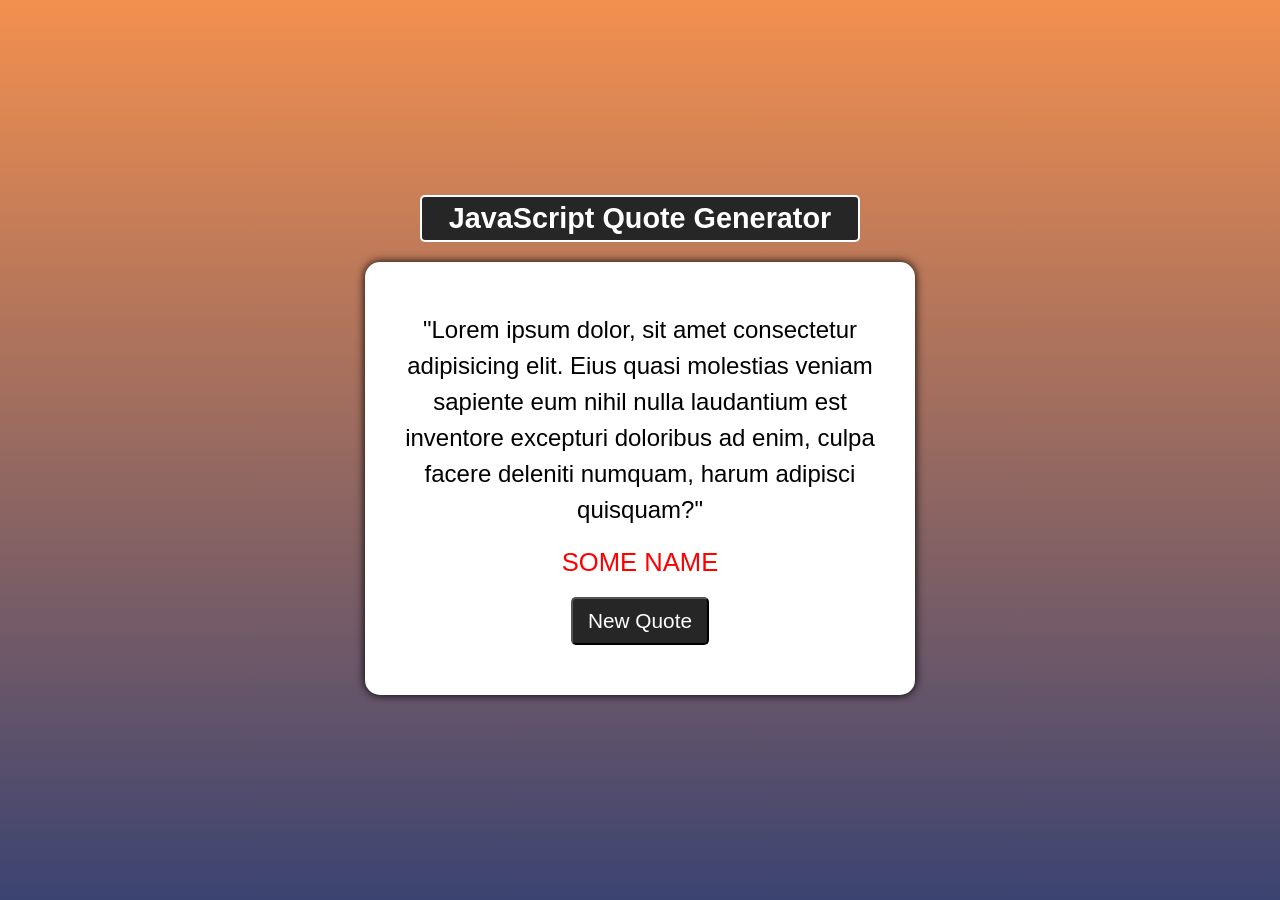
<file: DOMManipulation/Project1/index.html>
<html lang="en">
<head>
    <meta charset="UTF-8">
    <meta http-equiv="X-UA-Compatible" content="IE=edge">
    <meta name="viewport" content="width=device-width, initial-scale=1.0">
    <!-- stylesheet -->
    <link rel="stylesheet" href="style.css">
    <!-- google fonts -->
    <link rel="preconnect" href="https://fonts.googleapis.com">
    <link rel="preconnect" href="https://fonts.gstatic.com" crossorigin>
    <link href="https://fonts.googleapis.com/css2?family=BhuTuka+Expanded+One&display=swap" rel="stylesheet">
    <!-- font-awesome -->
    <link rel="stylesheet" href="https://cdnjs.cloudflare.com/ajax/libs/font-awesome/6.1.1/css/all.min.css" integrity="sha512-KfkfwYDsLkIlwQp6LFnl8zNdLGxu9YAA1QvwINks4PhcElQSvqcyVLLD9aMhXd13uQjoXtEKNosOWaZqXgel0g==" crossorigin="anonymous" referrerpolicy="no-referrer" />
    <title>DOM manipulation project</title>
</head>
<body>
    <div class="container">
        <div class="header">
            <h2>JavaScript Quote Generator</h2></div>
            <div class="main-content">
                <div class="text-area">
                <span class="quote">
                    "Lorem ipsum dolor, sit amet consectetur adipisicing elit. 
                    Eius quasi molestias veniam sapiente eum nihil nulla laudantium 
                    est inventore excepturi doloribus ad enim, culpa facere deleniti 
                    numquam, harum adipisci quisquam?"
                </span>
                </div>
                <div class="person">SOME NAME</div>
                <div class="button-area">
                    <button id="new-quote">New Quote</button>
                </div>
            </div>

        
    </div>
    <script src="index.js"></script>
</body>
</html>
</file>
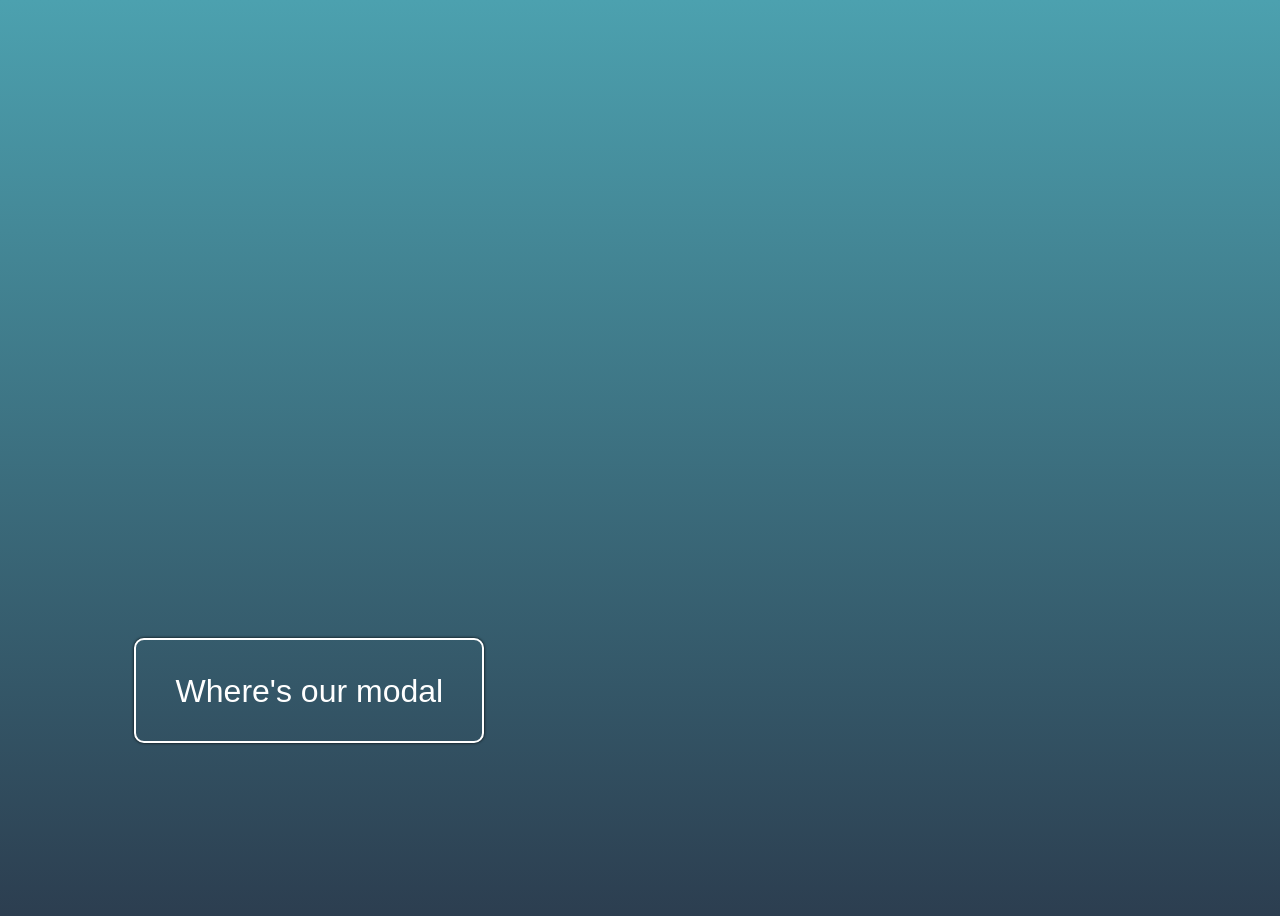
<file: DOMManipulation/Project2/index.html>
<html lang="en">
<head>
    <meta charset="UTF-8">
    <meta http-equiv="X-UA-Compatible" content="IE=edge">
    <meta name="viewport" content="width=device-width, initial-scale=1.0">
    <!-- stylesheet -->
    <link rel="stylesheet" href="style.css">
    <!-- google fonts -->
    <link rel="preconnect" href="https://fonts.googleapis.com">
    <link rel="preconnect" href="https://fonts.gstatic.com" crossorigin>
    <link href="https://fonts.googleapis.com/css2?family=BhuTuka+Expanded+One&display=swap" rel="stylesheet">
    <!-- font-awesome -->
    <link rel="stylesheet" href="https://cdnjs.cloudflare.com/ajax/libs/font-awesome/6.1.1/css/all.min.css" integrity="sha512-KfkfwYDsLkIlwQp6LFnl8zNdLGxu9YAA1QvwINks4PhcElQSvqcyVLLD9aMhXd13uQjoXtEKNosOWaZqXgel0g==" crossorigin="anonymous" referrerpolicy="no-referrer" />
    <title>DOM manipulation project</title>
</head>
<body>
    <button id="open-btn">
         <p>Where's our modal</p>
    </button>
    <div id="modal-container">
        <div id="modal">
            <p>Here I am</p>
            <div id="close-btn">&times;</div>
        </div>
    </div>
    <script src="index.js"></script>
</body>
</html>
</file>
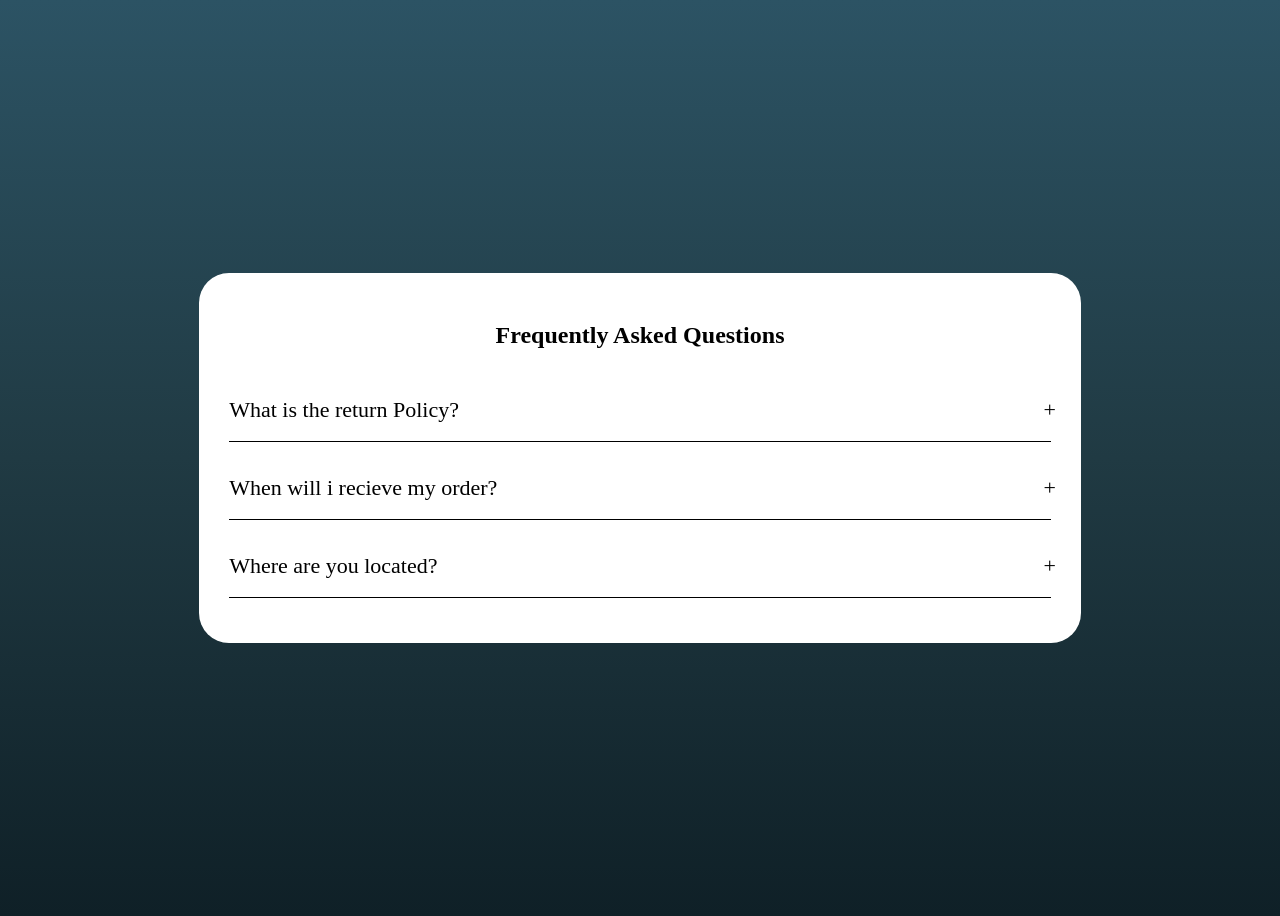
<file: DOMManipulation/Project3/index.html>
<html lang="en">
<head>
    <meta charset="UTF-8">
    <meta http-equiv="X-UA-Compatible" content="IE=edge">
    <meta name="viewport" content="width=device-width, initial-scale=1.0">
    <link rel="stylesheet" href="style.css">
    <title>Document</title>
</head>
<body>
    <div class="accordion">
        <h2 class="accordion-title">Frequently Asked Questions</h2>
        <div class="content-container">
            <div class="question">
                What is the return Policy?
            </div>
            <div class="answer">Lorem ipsum, dolor sit amet consectetur
                 adipisicing elit. Eum commodi ipsum sed laudantium expedita. 
                 Nobis voluptates cum veritatis eos ullam 
                 facereipsa asperiores sed, velit doloremque. Beatae quidem 
                 possimus porro?</div>
        </div>
        <div class="content-container">
            <div class="question">
                When will i recieve my order?
            </div>
            <div class="answer">Lorem ipsum, dolor sit amet consectetur
                 adipisicing elit. Eum commodi ipsum sed laudantium expedita. 
                 Nobis voluptates cum veritatis eos ullam 
                 facereipsa asperiores sed, velit doloremque. Beatae quidem 
                 possimus porro?</div>
        </div>
        <div class="content-container">
            <div class="question">
                Where are you located?
            </div>
            <div class="answer">Lorem ipsum, dolor sit amet consectetur
                 adipisicing elit. Eum commodi ipsum sed laudantium expedita. 
                 Nobis voluptates cum veritatis eos ullam 
                 facereipsa asperiores sed, velit doloremque. Beatae quidem 
                 possimus porro?</div>
        </div>
    </div>
    <script src="index.js"></script>
</body>
</html>
</file>
<file: DOMManipulation/Project1/style.css>
*{
    margin: 0;
    padding: 0;
    box-sizing: border-box;
    font-family: 'Lato',sans-serif;
}
body{
    display: flex;
    justify-content: center;
    align-items: center;
    text-align: center;
    height: 100vh;
    background: linear-gradient(to bottom, #f3904f, #3b4371);
}

.container{
    width: 550px;
    height: 550px;
}
.header{
    font-size: 1.2rem;
    border: solid 2px #fff;
    background-color: #262626;
    color: #fff;
    width: 80%;
    padding: 5px;
    margin: 20px auto;
    border-radius: 5px;

}
.main-content{
    width: 100%;
    height: fit-content;
    background-color: #fff;
    border-radius: 15px;
    padding: 50px 40px;
    box-shadow: 0 0 10px ;

}

.main-content .text-area{
    font-size: 1.5rem ;
    line-height: 1.5;
}
.main-content .person {
    font-size: 1.6rem;
    color: red;
    text-transform: uppercase;
    margin-top: 20px;
}
.button-area button{
    background-color: #262626;
    color: #fff;
    font-size: 1.3rem;
    padding: 10px 15px;
    margin-top: 20px;
    border-radius: 5px;
}

.button-area button:active{
    background-color: lightblue;
}
</file>
<file: DOMManipulation/Project2/style.css>
body{
    background: linear-gradient(to top, #2c3e50, #4ca1af); 
    height: 100vh;
    position: relative;
}

#open-btn{
    position: absolute;
    top: 70%;
    left: 10%;
    width: 350px;
    height: 80px;
    font-size: 2rem;
    background: transparent;
    color: white;
    border: solid 2px white;
    border-radius: 10px;
    padding-bottom: 100px;
    box-shadow: 0 0 3px black;
    transition: 0.5s;
}

#open-btn:hover{
    background-color: white;
    color: black;
} 

#modal{
    background-color: white;
    position: absolute;
    top: 50%;
    left: 50%;
    transform: translate(-50%,-50%);
    width: 200px;
    height: 100px;
    border-radius: 5px;
    font-size: 1.5rem;
    padding: 10px 20px;
    display: flex;
    justify-content: space-between;
    align-items: center;
    animation-name: animateModal;
    animation-duration: 0.5s;
}
#close-btn{
    font-size: 3rem;
}
#close-btn{
    cursor: pointer;
    font-size: 3rem;
    color: red; 
}
#modal-container{
    display: none;
    position: fixed;
    top: 0;
    left: 0;
    width: 100%;
    height: 100%;
    z-index: 1;
    background-color: rgb(0, 0, 0,0.1);
}
@keyframes animateModal {
    from{
        top: -300px;
        opacity: 0;
    }
    to{
        top: 50%;
        opacity:1;
    }
}
</file>
<file: DOMManipulation/Project3/style.css>
body{
    background: linear-gradient(to top, #0f2027, #203a43, #2c5364);
    height: 100vh;
    display: flex;
    justify-content: center;
    align-items: center;
}

.accordion{
    width: 65%;
    background-color: white;
    border-radius: 30px;
    padding: 30px;
}

.accordion .accordion-title{
    margin-bottom: 30px ;
    text-align: center;
}

.accordion .content-container .question{
    padding: 18px 0px;
    font-size: 22px;
    cursor: pointer;
    border-bottom: 1px solid #000000;
    position: relative;
}

.accordion .content-container .question::after{
    content: '+';
    position: absolute;
    right: -5px;
}
.accordion .content-container .answer{
    padding-top: 15px;
    font-size: 22px ;
    line-height: 1.5;
    width: 100%;
    height: 0px;
    overflow: hidden;
    transition: .5s;
}

/* js styling link */

.accordion .content-container.active .answer{
    height: fit-content;
}

.accordion .content-container.active .question{
    font-size: 18px;
    transition: 0.5s;
}
</file>
